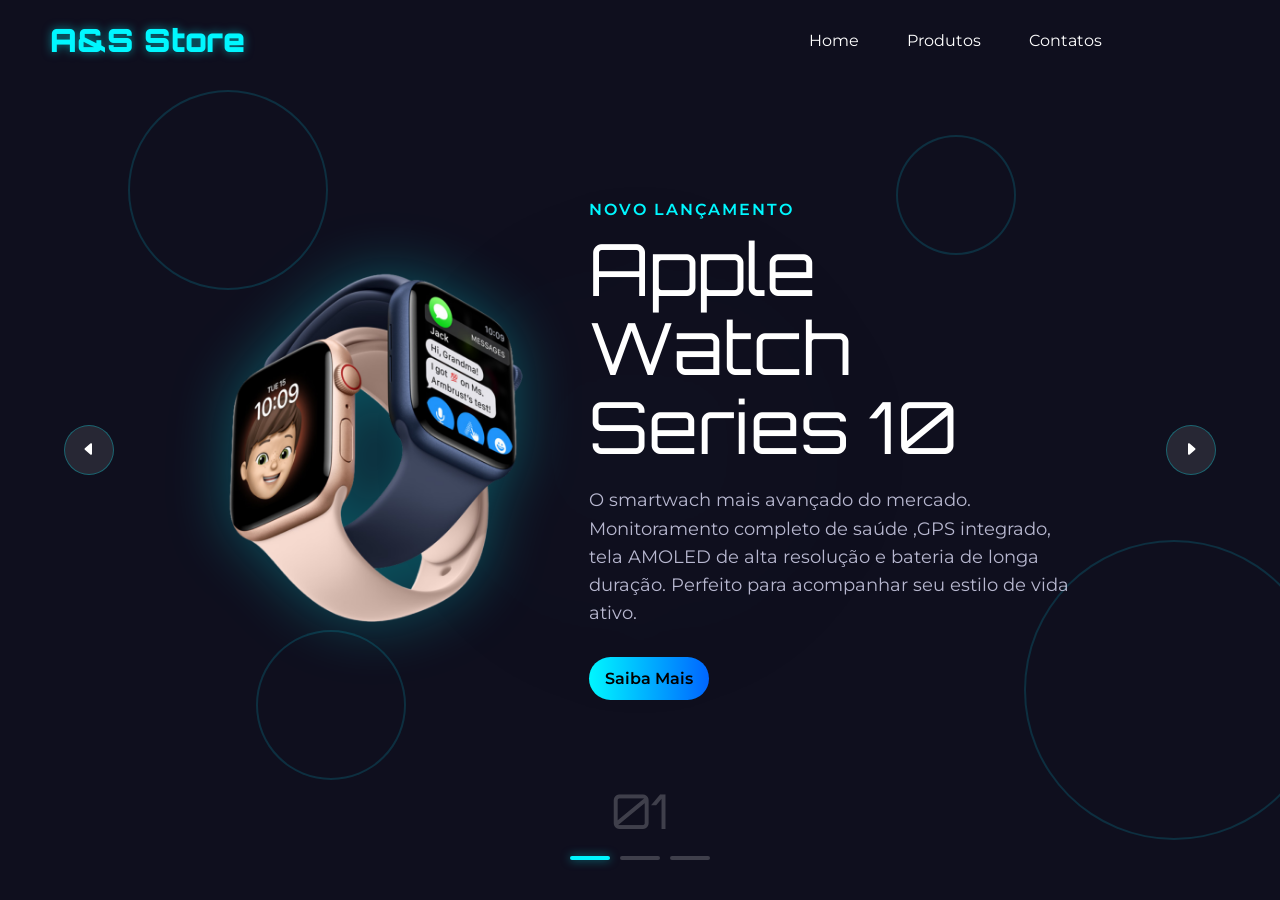
<file: index.html>
<!doctype html>
<html lang="en">
  <head>
    <meta charset="UTF-8" />
    <meta name="viewport" content="width=device-width, initial-scale=1.0" />
    <link rel="preconnect" href="https://fonts.googleapis.com">
    <link rel="preconnect" href="https://fonts.gstatic.com" crossorigin>
    <link href="https://fonts.googleapis.com/css2?family=Montserrat:ital,wght@0,100..900;1,100..900&family=Orbitron:wght@400..900&display=swap" rel="stylesheet">
    <link rel="stylesheet" href="styles02.css">
    <title>A&S Store</title>
  </head>
  <body>
    <header>
      <div class="logo">A&S Store</div>
      <nav>
        <ul>
          <li>Home</li>
          <li>Produtos</li>
          <li>Contatos</li>
        </ul>
      </nav>
    </header>

    <main class="container">
      <div class="tech-circle">
        <div class="circle"></div>
        <div class="circle"></div>
        <div class="circle"></div>
        <div class="circle"></div>
      </div>

      <div class="list">
        <div class="item active">

          <div class="product-img">
            <img src="img/apple-watch.png" alt="Apple Watch"/>
            </div>
            <div class="content">
              <p class="product-tag">Novo Lançamento</p>
              <p class="product-name">Apple Watch Series 10</p>
              <p class="description">
                O smartwach mais avançado do mercado. Monitoramento completo de
                saúde ,GPS integrado, tela AMOLED de alta resolução e bateria de
                longa duração. Perfeito para acompanhar seu estilo de vida
                ativo.
              </p>
              <button class="btn">Saiba Mais</button>
            </div>
          </div>
        </div>

      <div class="arrows">
          <button class ="arrows-btn" id="prev">
          <svg xmlns="http://www.w3.org/2000/svg" width="16" height="16" fill="#fff" class="bi bi-caret-left-fill" viewBox="0 0 16 16">
          <path d="m3.86 8.753 5.482 4.796c.646.566 1.658.106 1.658-.753V3.204a1 1 0 0 0-1.659-.753l-5.48 4.796a1 1 0 0 0 0 1.506z"/>
          </svg>
          </button>
          <button class="arrows-btn" id="next">
          <svg xmlns="http://www.w3.org/2000/svg" width="16" height="16" fill="#fff" class="bi bi-caret-right-fill" viewBox="0 0 16 16">
          <path d="m12.14 8.753-5.482 4.796c-.646.566-1.658.106-1.658-.753V3.204a1 1 0 0 1 1.659-.753l5.48 4.796a1 1 0 0 1 0 1.506z"/>
          </svg>
          </button>
      </div>

      <div class="indicators">
          <div class="numbers">01</div>
          <div class="dots">
          <div class="dot active"></div>
          <div class="dot"></div>
          <div class="dot"></div>

        </div>
      </div>

        <div class="item">

          <div class="product-img">
            <img src="img/air-pods.png" alt="Air Pods Max" />
            <div class="content">
              <p class="product-tag">Som Premium</p>
              <p class="product-name">Air Pods Max</p>
              <p class="description">
                Experimente o som em sua forma mais pura. Cancelamento de ruído ativo, 
                áudio espacial e design confortável.Perfeito para quem busca qualidade sonora excepcional e 
                imersão total.
              </p>
              <button class="btn">Saiba Mais</button>
            </div>
          </div>


        </div>

        <div class="item">
          <div class="product-img">
            <img src="img/vision-pro.png" alt="Vision Pro" />
            <div class="content">
              <p class="product-tag">Alta Performance</p>
              <p class="product-name">Vision Pro</p>
              <p class="description">
                Mergulhe em uma nova realidade com o Vision Pro. Combinando realidade aumentada e virtual, 
                ele oferece uma experiência imersiva para jogos, entretenimento e produtividade. 
                Design elegante e tecnologia de ponta para transformar a maneira como você interage com o mundo digital.
              </p>
              <button class="btn">Saiba Mais</button>
        </div>
      </div>
    </main>
  </body>
<script src="./scripts.js"></script>
</html>
</file>
<file: styles02.css>
* {
margin: 0;
padding: 0;
box-sizing: border-box;
list-style: none;
font-family: "Montserrat", sans-serif;
}

body {
background-color: #0f0f1e;
color: #fff;
font-size: 16px;
overflow: hidden;
}

header {
position: fixed;
width: 90vw;
top: 0;
padding:20px 50px;
display: flex;
justify-content: space-between;
align-items: center;
z-index: 3;
}

.logo {
font-family: "Orbitron", sans-serif; 
font-size:2rem;
font-weight:900;
color: #00f7ff;
text-shadow: 0 0 10px rgba(0, 247, 255, 0.5);
}

header nav ul {
display: flex;
gap: 48px;
}

header nav ul li {
cursor: pointer;
position: relative;
padding: 5px 0;
}

header nav ul li::after {
content: "";
position: absolute;
left: 0;
bottom: 0;
width: 0%;
height: 2px;
background-color: #00f7ff;
transition: width 0.3s ease;
}

header nav ul li:hover::after {
width: 100%;
}

.container {
height: 100vh;
position: relative;
background-color: linear-gradient(135deg, #0f0f1e 0%, #1a1a3e 100%);
overflow: hidden;
}


.container::before {
content:'';
position: absolute;
width: 500px;
height: 500px;
border-radius: 50%;
background:radial-gradient(circle, rgba(42, 57, 57, 0.043) 0%, rgba(17, 42, 52, 0) 70%);
top: 50%;
left: 50%;
transform: translate(-50%, -50%);
filter: blur(50px);
z-index: 1;
animation: pulse 4s infinite alternate;
}

@keyframes pulse {
0% {
  opacity: 0.5;
  transform: translate(-50%, -50%) scale(0.8);
}
100% {
  opacity: 1;
  transform: translate(-50%, -50%) scale(2);
}
}

.list{
  width: 80%;
  height: 100%;
  margin: 0 auto;
  position: relative;
}

.item{
  position: absolute;
  inset: 0;
  display: flex;
  justify-content: center;
  align-items: center;
  opacity: 0;

/*ANIMAÇÃO*/
/*transform: translateX(100vw);*/
/*transform: transform 0.7s ease-in-out, opacity 0.7s;*/
 
}

.active{
  opacity: 1;
  /*transform: translate(0);*/
}

.product-img {
  width: 45%;
  height: 100%;
  display: flex;
  align-items: center;
  justify-content: center;
  position: relative;
  z-index: 2;
}


.product-img img {
  max-width: 80%;
  max-height: 60%;
  filter: drop-shadow(0 0 30px rgba(0, 247, 255, 0.3));
/*ANIMAÇÃO*/
/* transform: translateX(200px);
  opacity:0;
  transition: transform 0.6s, opacity 0.6s ease;
  transition-delay: 0.5s*/
}

.active .product-img img {
transform: translateX(0);
opacity: 1;
}



.content {
  width: 55%;
  padding-right: 80px;
  display: flex;
  align-items: flex-start;
  justify-content: center;
  z-index: 2;
 flex-direction: column;
}
.product-tag {
  font-size: 1rem;
  text-transform: uppercase;
  color: #00f7ff;
  font-weight: 600;
  letter-spacing: 2px;
  margin-bottom: 10px;
}
.product-name {
  font-size: 4.5rem;
  font-family: "Orbitron", sans-serif;
  line-height: 1.1;
  margin-bottom: 20px;


}
.description {
  font-size: 1.1rem;
  color: #b8b8d0;
  line-height: 1.6;
  margin-bottom: 30px;
  max-width: 600px;
}
.btn {
  padding: 12px 16px;
  background:linear-gradient(90deg, #00f7ff, #0066ff);
  border-radius: 30px;
  color: #000;
  font-size: 1rem;
  font-weight: 600;
  cursor: pointer;
  border: none;
}
.btn:hover {
  background:linear-gradient(90deg, #0066ff, #00f7ff);
  color: #fff;
  transition: background 0.3s ease, color 0.3s ease;
}
.arrows {
  position: absolute;
  width: 90%;
  display: flex;
  justify-content: space-between;
  top: 50%;
  left: 50%;
  transform: translate(-50%, -50%);
  z-index: 5;
}
.arrows-btn {
  width: 50px;
  height: 50px;
  border-radius: 50%;
  cursor: pointer;
  background-color: rgba(255, 255, 255, 0.1);
  border: 1px solid rgba(0, 247, 255, 0.3);
}
.arrows-btn:hover {
  background-color: rgba(0, 247, 255, 0.2);
  border-color:#00f7ff;
  transition: background-color 0.3s ease, border-color 0.3s ease;
}
.indicators{
  position: absolute;
  bottom: 40px;
  left: 50%;
  transform: translateX(-50%);
  display: flex;
  flex-direction: column;
  align-items: center;
  gap: 15px;
  z-index: 5;
}
.numbers {
  font-family: "Orbitron", sans-serif;
  font-size: 3rem;
  font-family: 800;
  color: rgba(255, 255, 255, 0.2);
}

.dots{
  display: flex;
  gap: 10px;
}
.dot{
  width: 40px;
  height: 4px; 
  background-color: rgba(255, 255, 255, 0.2);
  border-radius: 2px;
}
.dot.active{
  background-color: #00f7ff;
  box-shadow: 0 0 10px rgba(0, 247, 255, 0.5);
}
.tech-circle{
  position: absolute;
  top: 0;
  left: 0;
  width: 100%;
  height: 100%;
  overflow: hidden;
}
.circle{
  position: absolute;
  border-radius: 50%;
  background:#0f0f1e;
  border:2px solid rgba(0,229,255,0.15)
}
.circle:nth-child(1){
  width: 200px;
  height: 200px;
  top: 10%;
  left: 10%;

}
.circle:nth-child(2){
  width: 300px;
  height: 300px;
  top: 60%;
  left: 80%;
  
}
.circle:nth-child(3){
  width: 150px;
  height: 150px;
  top: 70%;
  left: 20%;
}
.circle:nth-child(4){
  width: 120px;
  height: 120px;
  top: 15%;
  left: 70%;
}
</file>
